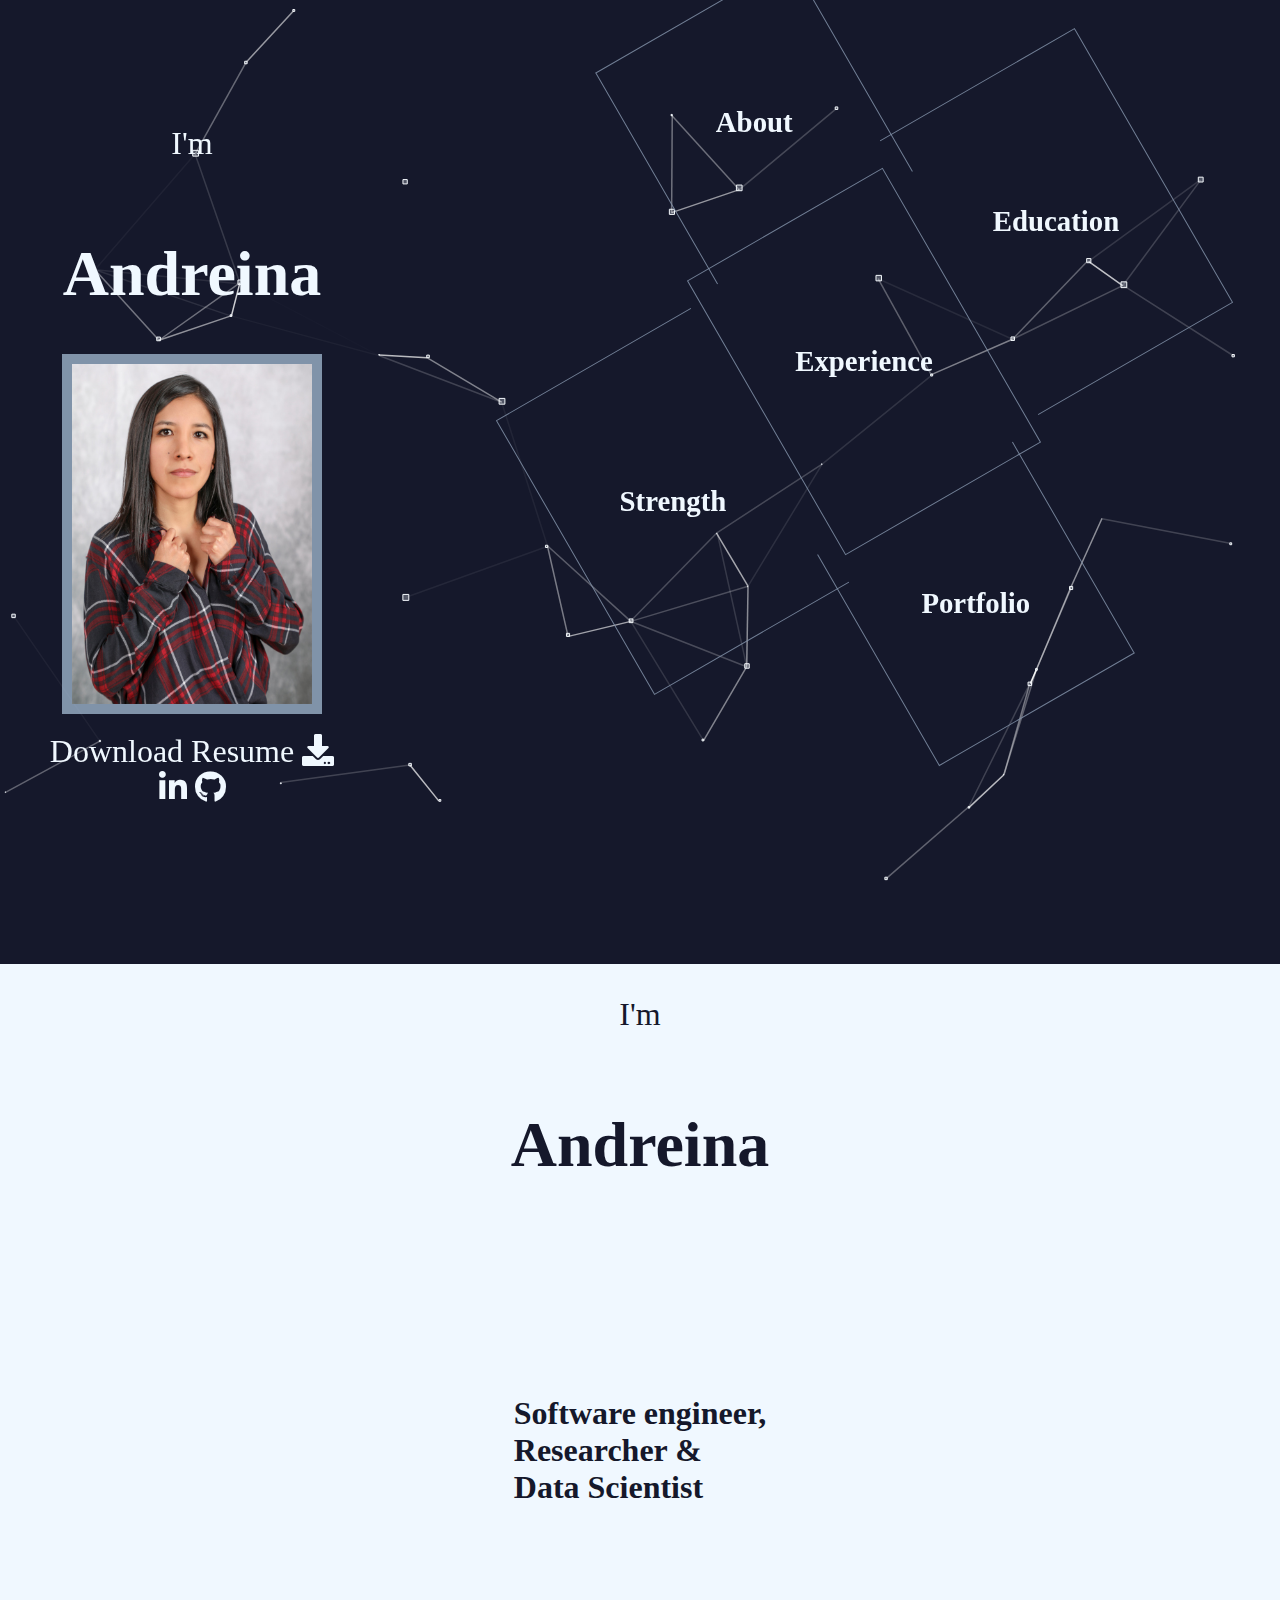
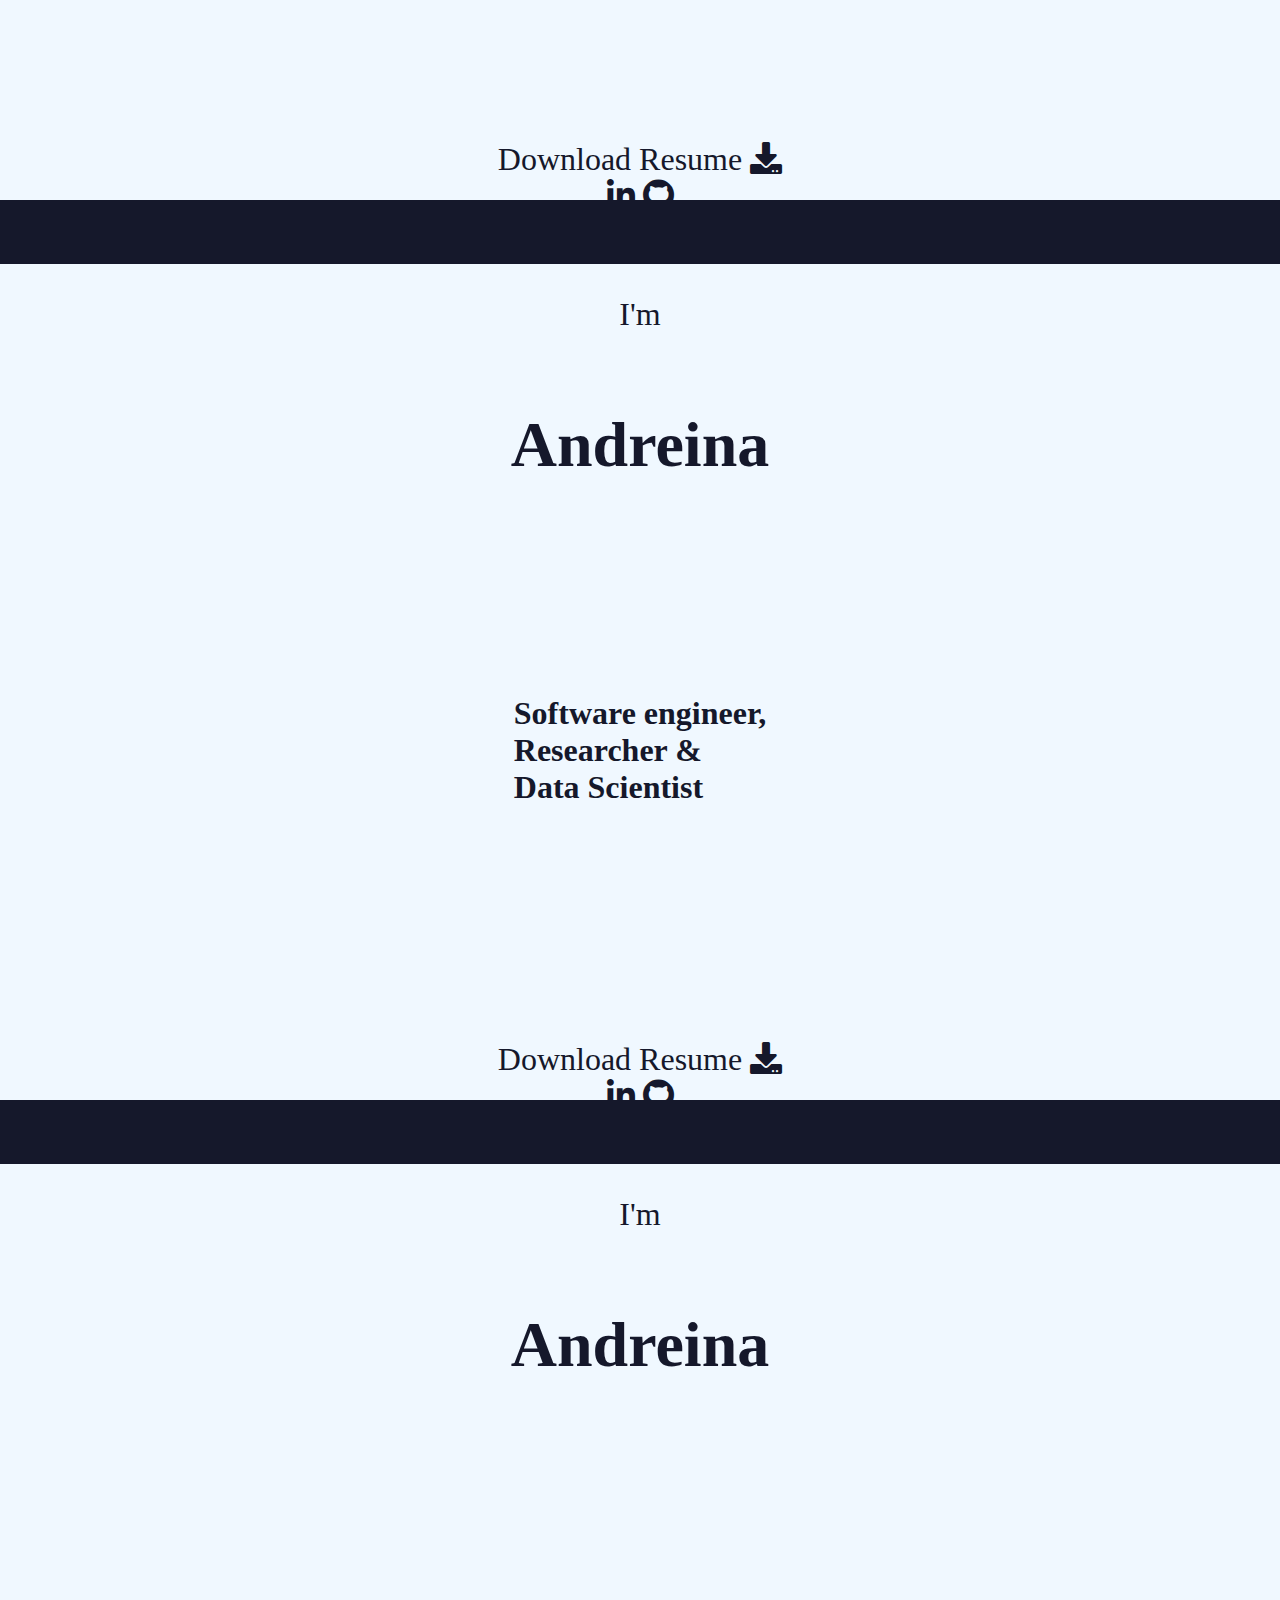
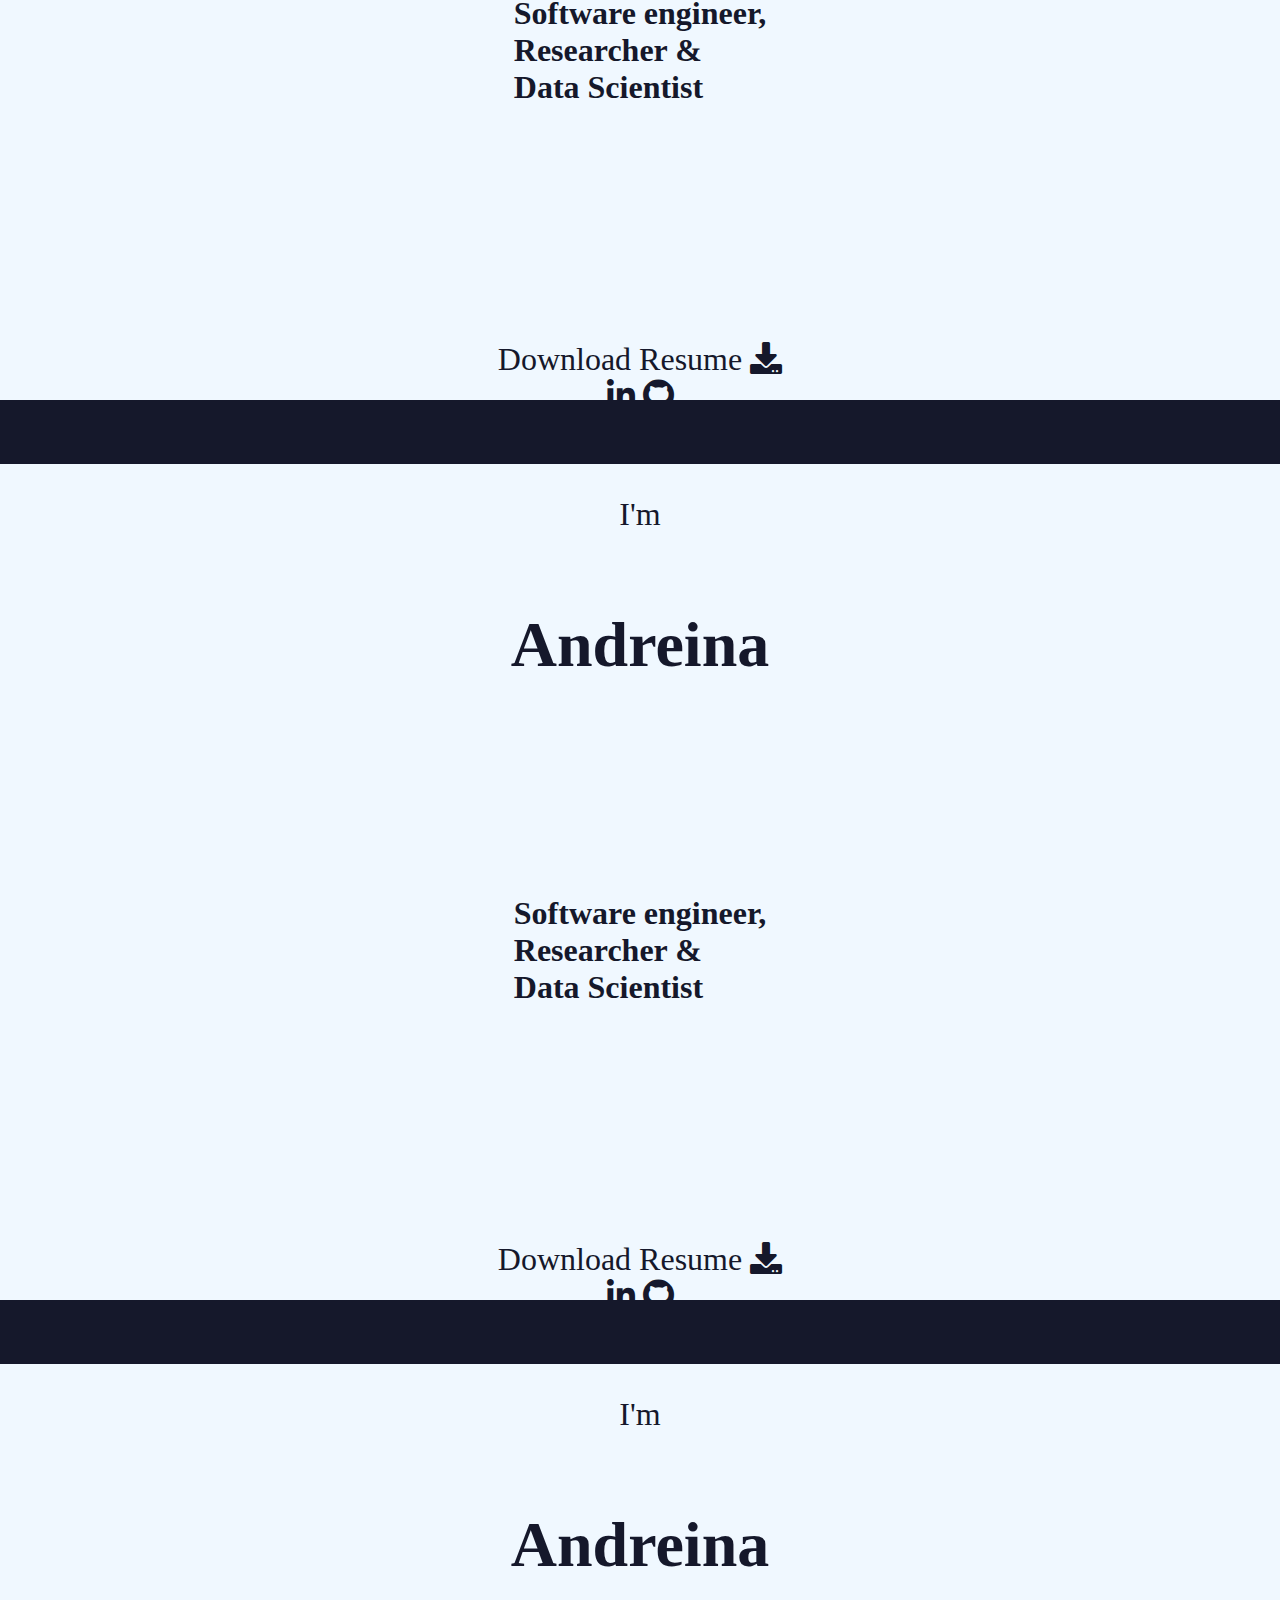
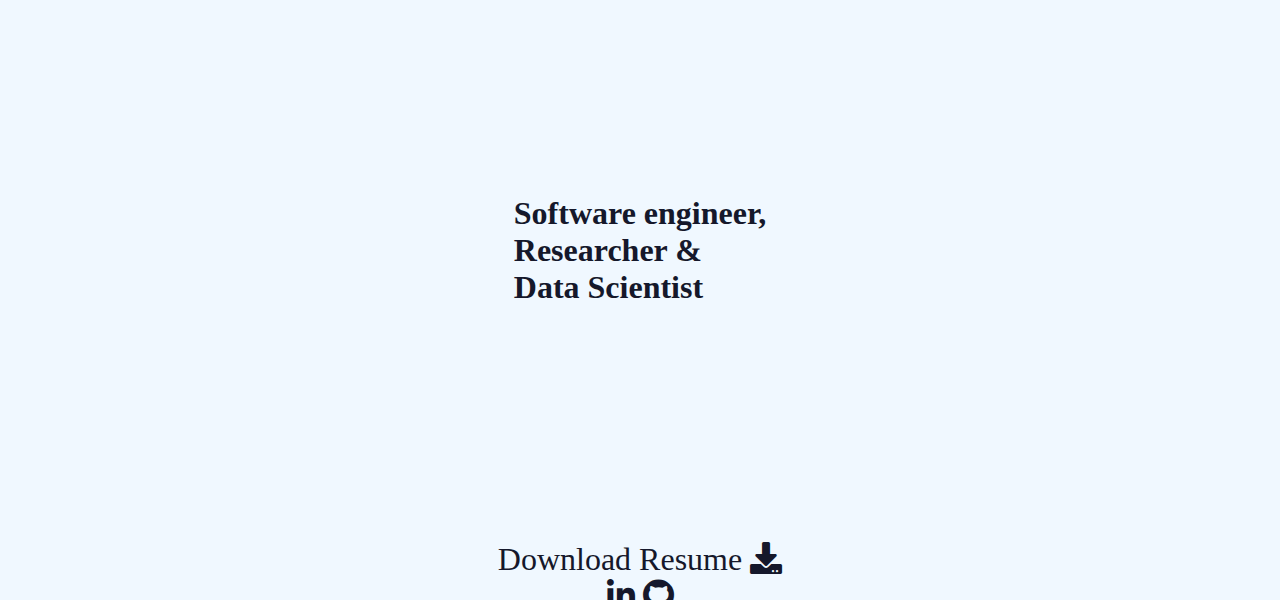
<file: index.html>
<!DOCTYPE html>
<html lang="en">

<head>
    <meta charset="utf-8">
    <meta name="viewport" content="width=device-width, initial-scale=1">
    <!-- Icon -->
    <link rel="icon" href="images/icons/acv2.png">
    <!-- Bootstrap CSS -->
    <!-- <link href="https://cdn.jsdelivr.net/npm/bootstrap@5.1.1/dist/css/bootstrap.min.css" rel="stylesheet"
        integrity="sha384-F3w7mX95PdgyTmZZMECAngseQB83DfGTowi0iMjiWaeVhAn4FJkqJByhZMI3AhiU" crossorigin="anonymous"> -->
    <link href="https://cdn.jsdelivr.net/npm/bootstrap@5.1.3/dist/css/bootstrap.min.css" rel="stylesheet"
        integrity="sha384-1BmE4kWBq78iYhFldvKuhfTAU6auU8tT94WrHftjDbrCEXSU1oBoqyl2QvZ6jIW3" crossorigin="anonymous">
    <!-- Bootstrap icons -->
    <!-- Fontawesome CSS -->
    <link href="fontawesome-free-5.15.4-web/css/all.css" rel="stylesheet">
    <!-- CSS only -->
    <link rel="stylesheet" href="css/style.css">
    <script src="https://ajax.googleapis.com/ajax/libs/jquery/3.6.0/jquery.min.js"></script>
    <script>
        $(function () {
            $(".name-block").load("./personalInformation.html");
        });
    </script>
    <script>
        $(document).ready(function () {
            $(".navbar-nav li a").each(function () {
                if ($(this).hasClass('active')) {
                    if ($(this).text() != 'Home') {
                        $(".navbar:hidden").show();
                    } else {
                        $(".navbar").hide();
                    }
                }
            });
        });
    </script>
    <script>
        $(function () {
            $(".navbar-nav li a").click(function () {
                if ($(this).text() != 'Home') {
                    $(".navbar:hidden").show();
                } else {
                    $(".navbar").hide();
                }
            });
            $(".menu-blocks a").click(function () {
                $(".navbar:hidden").show();
            });
        });
    </script>

    <title>Portfolio</title>
</head>

<body class="container-body" data-bs-spy="scroll" data-bs-target=".navbar" data-bs-offset="0">
    <div id="particles-js"></div>
    <nav class="navbar navbar-expand-lg navbar-expand-md fixed-top navbar-dark bg-dark" style="display: none;">
        <div class="container-fluid">
            <button class="navbar-toggler" type="button" data-bs-toggle="collapse"
                data-bs-target="#navbarTogglerProfile" aria-controls="navbarTogglerProfile" aria-expanded="false"
                aria-label="Toggle navigation">
                <span class="navbar-toggler-icon"></span>
            </button>
            <div class="collapse navbar-collapse" id="navbarTogglerProfile">
                <ul class="navbar-nav me-auto mb-2 mb-lg-0">
                    <li class="nav-item">
                        <a class="nav-link active" id="main-page" aria-current="page" href="#">Home</a>
                    </li>
                    <li class="nav-item">
                        <a class="nav-link" href="#about">About</a>
                    </li>
                    <li class="nav-item">
                        <a class="nav-link" href="#strength">Strength</a>
                    </li>
                    <li class="nav-item">
                        <a class="nav-link" href="#experience">Experience</a>
                    </li>
                    <li class="nav-item">
                        <a class="nav-link" href="#qualifications">Qualifications</a>
                    </li>
                    <li class="nav-item">
                        <a class="nav-link" href="#portfolio">Portfolio</a>
                    </li>
                </ul>
            </div>
        </div>
    </nav>
    <div class="main" id="home">
        <div class="name-block"></div>
        <div class="menu-blocks">
            <div class="about-block">
                <div class="about-block-container">
                    <h2><a href='#about'>About</a></h2>
                </div>
            </div>
            <div class="strength-block">
                <div class="strength-block-container">
                    <h2><a href='#strength'>Strength</a></h2>
                </div>
            </div>
            <div class="experience-block">
                <div class="experience-block-container">
                    <h2><a href='#experience'>Experience</a></h2>
                </div>
            </div>
            <div class="qualifications-block">
                <div class="qualifications-block-container">
                    <h2><a href='#qualifications'>Education</a></h2>
                </div>
            </div>
            <div class="portfolio-block">
                <div class="portfolio-block-container">
                    <h2><a href='#portfolio'>Portfolio</a></h2>
                </div>
            </div>
        </div>
        <!--close menu-blocks-->
    </div>
    <!--close main-->

    <div class="main-content" id="about">
        <div class="row content">
            <div class="col-4">
                <div class="name-block"></div>
            </div>
            <div class="col-8 text-about">
                <div class="container-fluid">
                    <p class="lead">
                        I'm software engineer, researcher and an enthusiast Data Scientist
                    </p>
                    <p>I have more than 5 years of experience working as software developer and research, and as part of
                        the projects in which I worked I could improve my skills in different fields:
                    <ul>
                        <!-- <li>Mobile development</li> -->
                        <li>Software Enginnering</li>
                        <li>Machine Learning</li>
                        <li>Evolutionary Algorithms</li>
                        <li>Software Visualization</li>
                    </ul>
                    </p>
                    <p>But besides of the work, I'm also continuously improving my skills related to Data Science and
                        NLP, areas which I'm passionate about. I find it very interesting and challenging to process
                        different types of texts and transform them into valuable information to use in N applications.
                    </p>
                    <p>In addition, I like to play sports because it is relaxing and healthy, I also like to
                        travel to places where one is more connected to nature or places that have many stories to tell.
                    </p>
                    <img src="images/icons/icon3.gif">
                </div>
            </div>
        </div>
        <!--close row-->
    </div>

    <div class="main-content" id="strength">
        <div class="row content">
            <div class="col-4">
                <div class="name-block"></div>
            </div>
            <div class="col-8">
                <div class="row">
                    <h1>Skills</h1>
                    <div class="skills">
                        <div class="skill">
                            <h4>Language Programming</h4>
                            <div class="row w-100">
                                <div class="col">
                                    <img src="images/icons/python-light.png" alt="00000000" class="logo-language-pr">
                                    <p class="d-inline">Python</p>
                                </div>
                                <div class="col">
                                    <img src="images/icons/pharo-light.png" alt="00000000" class="logo-language-pr">
                                    <p class="d-inline">Pharo</p>
                                </div>
                            </div>
                            <div class="row w-100">
                                <div class="col">
                                    <img src="images/icons/java-light.png" alt="00000000" class="logo-language-pr">
                                    <p class="d-inline">Java</p>
                                </div>
                                <div class="col">
                                    <img src="images/icons/android-light.png" alt="00000000" class="logo-language-pr">
                                    <p class="d-inline">Android</p>
                                </div>
                            </div>
                        </div>
                        <!--close skill-->
                        <div class="skill">
                            <h4>Databases</h4>
                            <div class="row w-100">
                                <div class="col">
                                    <p><b>Relational:</b> MySQL, SQLite</p>
                                </div>
                                <div class="col">
                                    <p><b>Non-relational:</b> MongoDB</p>
                                </div>
                            </div>
                        </div>
                        <!--close skill-->
                        <div class="skill">
                            <h4>Areas</h4>
                            <div class="row w-100">
                                <div class="col">
                                    <p>Software engineering</p>
                                </div>
                                <div class="col">
                                    <p>Machine Learning</p>
                                </div>
                            </div>
                            <div class="row w-100">
                                <div class="col">
                                    <p>Natural Language Processing (NLP)</p>
                                </div>
                                <div class="col">
                                    <p>Evolutive Algorithms: Genetic Algorithm, Genetic Programming</p>
                                </div>
                            </div>
                        </div>
                        <!--close skill-->
                        <div class="skill">
                            <h4>Tools</h4>
                            <div class="row w-100">
                                <div class="col">
                                    <p><strong>Pharo:</strong> Pharo IDE, Roassal</p>
                                </div>
                                <div class="col">
                                    <p><strong>Python:</strong> Numpy, Matplotlib, Pandas, Scikit-Learn, SciPy, Jupyter,
                                        OpenCV, Django
                                    </p>
                                </div>
                            </div>
                            <div class="row w-100">
                                <div class="col">
                                    <p><strong>Operating Systems:</strong> Windows, Linux (Debian, Ubuntu), MacOS</p>
                                </div>
                                <div class="col">
                                    <p><strong>Others:</strong> Octave, Latex</p>
                                </div>
                            </div>
                        </div>
                        <!--close skill-->
                    </div>
                    <!--close skills-->
                </div>
                <!--close row-->
                <div class="row">
                    <h1>Language Skills</h1>
                    <div class="skills">
                        <div class="skill">
                            <div class="row w-100">
                                <div class="col">
                                    <p>Spanish</p>
                                    <div class="progress">
                                        <div class="progress-bar" role="progressbar" style="width: 100%"
                                            aria-valuenow="25" aria-valuemin="0" aria-valuemax="100"></div>
                                    </div>
                                </div>
                                <div class="col">
                                    <p>English</p>
                                    <div class="progress">
                                        <div class="progress-bar" role="progressbar" style="width: 65%"
                                            aria-valuenow="25" aria-valuemin="0" aria-valuemax="100"></div>
                                    </div>
                                </div>
                            </div>
                            <!--close row-->
                        </div>
                        <!--close skill-->
                    </div>
                    <!--close skills-->
                </div>
                <!--close row-->
            </div>
            <!--close col-8-->
        </div>
        <!--close row-->
    </div>
    <!--close main-content-->

    <div class="main-content" id="experience">
        <!--Start timeline: item 1-->
        <div class="row content">
            <div class="col-4">
                <div class="name-block"></div>
            </div>
            <div class="col-8">
                <div class="col-auto text-center flex-column d-sm-flex">
                    <div class="row h-50">
                        <div class="col border-end">&nbsp;</div>
                        <div class="col">&nbsp;</div>
                    </div>
                    <div class="row">
                        <div class="col item-timeline-left">
                            <p><b>ObjectProfile</b></p>
                        </div>
                        <div class="col-2">
                            <h5 class="m-2">
                                <span class="badge rounded-circle">&nbsp;</span>
                            </h5>
                        </div>
                        <div class="col"></div>
                    </div>
                    <!--close row-->
                    <div class="row">
                        <div class="col item-timeline-left">
                            <p><b>2020 - Present</b></p>
                        </div>
                        <div class="col-2">
                            <div class="row h-100">
                                <div class="col border-end">&nbsp;</div>
                                <div class="col">&nbsp;</div>
                            </div>
                        </div>
                        <div class="col"></div>
                    </div>
                    <!--close row-->
                    <div class="row">
                        <div class="col item-timeline">
                            <i class="fas fa-code"></i>
                            <p class="d-inline">Infer type variables from dinamically typed language source code (Pharo)
                                using Machine Learning</p>
                        </div>
                        <div class="col-2">
                            <div class="row h-100">
                                <div class="col border-end">&nbsp;</div>
                                <div class="col">&nbsp;</div>
                            </div>
                        </div>
                        <div class="col"></div>
                    </div>
                    <!--close row-->
                    <div class="row">
                        <div class="col item-timeline">
                            <i class="fas fa-code"></i>
                            <p class="d-inline">Research and development of a tool that suggests assertions to validate
                                the arguments of Pharo methods</p>
                        </div>
                        <div class="col-2">
                            <div class="row h-100">
                                <div class="col border-end">&nbsp;</div>
                                <div class="col">&nbsp;</div>
                            </div>
                        </div>
                        <div class="col"></div>
                    </div>
                    <!--close row-->
                    <div class="row h-50">
                        <div class="col border-end">&nbsp;</div>
                        <div class="col">&nbsp;</div>
                    </div>
                    <div class="row">
                        <div class="col"></div>
                        <div class="col-2">
                            <h5 class="m-2">
                                <span class="badge rounded-circle">&nbsp;</span>
                            </h5>
                        </div>
                        <div class="col item-timeline-right">
                            <p><b>SEMANTICS S.R.L.</b></p>
                        </div>
                    </div>
                    <!--close row-->
                    <div class="row">
                        <div class="col"></div>
                        <div class="col-2">
                            <div class="row h-100">
                                <div class="col border-end">&nbsp;</div>
                                <div class="col">&nbsp;</div>
                            </div>
                        </div>
                        <div class="col item-timeline-right">
                            <p><b>2018 - 2020</b></p>
                        </div>
                    </div>
                    <!--close row-->
                    <div class="row">
                        <div class="col"></div>
                        <div class="col-2">
                            <div class="row h-100">
                                <div class="col border-end">&nbsp;</div>
                                <div class="col">&nbsp;</div>
                            </div>
                        </div>
                        <div class="col item-timeline">
                            <i class="fas fa-code"></i>
                            <p class="d-inline">Maintenance and development of GraphQL API on Pharo</p>
                        </div>
                    </div>
                    <!--close row-->
                    <div class="row">
                        <div class="col"></div>
                        <div class="col-2">
                            <div class="row h-100">
                                <div class="col border-end">&nbsp;</div>
                                <div class="col">&nbsp;</div>
                            </div>
                        </div>
                        <div class="col item-timeline">
                            <i class="fas fa-code"></i>
                            <p class="d-inline">Development of a test generation tool using Genetic Algorithm</p>
                        </div>
                    </div>
                    <!--close row-->
                    <div class="row">
                        <div class="col"></div>
                        <div class="col-2">
                            <div class="row h-100">
                                <div class="col border-end">&nbsp;</div>
                                <div class="col">&nbsp;</div>
                            </div>
                        </div>
                        <div class="col item-timeline">
                            <i class="fas fa-code"></i>
                            <p class="d-inline">Design and development of a visualization tool for evolutionary programs
                            </p>
                        </div>
                    </div>
                    <!--close row-->
                    <div class="row h-50">
                        <div class="col border-end">&nbsp;</div>
                        <div class="col">&nbsp;</div>
                    </div>
                    <div class="row">
                        <div class="col item-timeline-left">
                            <p><b>PIL Andina S.A.</b></p>
                        </div>
                        <div class="col-2">
                            <h5 class="m-2">
                                <span class="badge rounded-circle">&nbsp;</span>
                            </h5>
                        </div>
                        <div class="col"></div>
                    </div>
                    <!--close row-->
                    <div class="row">
                        <div class="col item-timeline-left">
                            <p><b>2017 - 2018</b></p>
                        </div>
                        <div class="col-2">
                            <div class="row h-100">
                                <div class="col border-end">&nbsp;</div>
                                <div class="col">&nbsp;</div>
                            </div>
                        </div>
                        <div class="col"></div>
                    </div>
                    <!--close row-->
                    <div class="row">
                        <div class="col item-timeline">
                            <i class="fas fa-code"></i>
                            <p class="d-inline">Mobile App Developer for the sales and distribution system</p>
                        </div>
                        <div class="col-2">
                            <div class="row h-100">
                                <div class="col border-end">&nbsp;</div>
                                <div class="col">&nbsp;</div>
                            </div>
                        </div>
                        <div class="col"></div>
                    </div>
                    <!--close row-->
                    <div class="row">
                        <div class="col item-timeline">
                            <i class="fas fa-code"></i>
                            <p class="d-inline">Backend developer for the sales and distribution system</p>
                        </div>
                        <div class="col-2">
                            <div class="row h-100">
                                <div class="col border-end">&nbsp;</div>
                                <div class="col">&nbsp;</div>
                            </div>
                        </div>
                        <div class="col"></div>
                    </div>
                    <!--close row-->
                    <div class="row">
                        <div class="col item-timeline">
                            <i class="fas fa-code"></i>
                            <p class="d-inline">Preparation of reports for different areas of the company</p>
                        </div>
                        <div class="col-2">
                            <div class="row h-100">
                                <div class="col border-end">&nbsp;</div>
                                <div class="col">&nbsp;</div>
                            </div>
                        </div>
                        <div class="col"></div>
                    </div>
                    <!--close row-->
                </div>
                <!--close col-auto-->
            </div>
            <!--close col-8-->
        </div>
        <!--close row-->
    </div>
    <!--close main-content-->

    <div class="main-content" id="qualifications">
        <div class="row content">
            <div class="col-4">
                <div class="name-block"></div>
            </div>
            <div class="col-8">
                <div class="col-auto text-center flex-column d-sm-flex item-timeline">
                    <div class="row h-50">
                        <div class="col border-end">&nbsp;</div>
                        <div class="col">&nbsp;</div>
                    </div>
                    <div class="row">
                        <div class="col item-timeline-left">
                            <p><b>2021</b></p>
                        </div>
                        <div class="col-2">
                            <h5 class="m-2">
                                <span class="badge rounded-circle">&nbsp;</span>
                            </h5>
                        </div>
                        <div class="col"></div>
                    </div>
                    <!--close row-->
                    <div class="row">
                        <div class="col item-timeline-left course">
                            <button type="button" class="btn" data-bs-toggle="tooltip" data-bs-placement="bottom"
                                title="Saturdays AI La Paz">
                                <i class="fas fa-info-circle"></i>
                            </button>
                            <p class="d-inline">Machine Learning</p>
                        </div>
                        <div class="col-2">
                            <div class="row h-100">
                                <div class="col border-end">&nbsp;</div>
                                <div class="col">&nbsp;</div>
                            </div>
                        </div>
                        <div class="col"></div>
                    </div>
                    <!--close row-->
                    <div class="row h-50">
                        <div class="col border-end">&nbsp;</div>
                        <div class="col">&nbsp;</div>
                    </div>
                    <div class="row">
                        <div class="col"></div>
                        <div class="col-2">
                            <h5 class="m-2">
                                <span class="badge rounded-circle">&nbsp;</span>
                            </h5>
                        </div>
                        <div class="col item-timeline-right">
                            <p><b>2020</b></p>
                        </div>
                    </div>
                    <!--close row-->
                    <div class="row">
                        <div class="col"></div>
                        <div class="col-2">
                            <div class="row h-100">
                                <div class="col border-end">&nbsp;</div>
                                <div class="col">&nbsp;</div>
                            </div>
                        </div>
                        <div class="col item-timeline-right course">
                            <p class="d-inline">Natural Language Processing (NLP)</p>
                            <button type="button" class="btn" data-bs-toggle="tooltip" data-bs-placement="bottom"
                                title="Coursera">
                                <i class="fas fa-info-circle"></i>
                            </button>
                        </div>
                    </div>
                    <!--close row-->
                    <div class="row h-50">
                        <div class="col border-end">&nbsp;</div>
                        <div class="col">&nbsp;</div>
                    </div>
                    <div class="row">
                        <div class="col item-timeline-left">
                            <p><b>2019</b></p>
                        </div>
                        <div class="col-2">
                            <h5 class="m-2">
                                <span class="badge rounded-circle">&nbsp;</span>
                            </h5>
                        </div>
                        <div class="col"></div>
                    </div>
                    <!--close row-->
                    <div class="row">
                        <div class="col item-timeline-left course">
                            <button type="button" class="btn" data-bs-toggle="tooltip" data-bs-placement="bottom"
                                title="Bolivian Summer School UCB">
                                <i class="fas fa-info-circle"></i>
                            </button>
                            <p class="d-inline">Introduction to Neural Networks, Genetic Algorithms, and NeuroEvolution
                            </p>
                        </div>
                        <div class="col-2">
                            <div class="row h-100">
                                <div class="col border-end">&nbsp;</div>
                                <div class="col">&nbsp;</div>
                            </div>
                        </div>
                        <div class="col"></div>
                    </div>
                    <!--close row-->
                    <div class="row h-50">
                        <div class="col border-end">&nbsp;</div>
                        <div class="col">&nbsp;</div>
                    </div>
                    <div class="row">
                        <div class="col"></div>
                        <div class="col-2">
                            <h5 class="m-2">
                                <span class="badge rounded-circle">&nbsp;</span>
                            </h5>
                        </div>
                        <div class="col item-timeline-right">
                            <p><b>2019</b></p>
                        </div>
                    </div>
                    <!--close row-->
                    <div class="row">
                        <div class="col"></div>
                        <div class="col-2">
                            <div class="row h-100">
                                <div class="col border-end">&nbsp;</div>
                                <div class="col">&nbsp;</div>
                            </div>
                        </div>
                        <div class="col item-timeline-right course">
                            <p class="d-inline">Reinforcement Learning for Video Games</p>
                            <button type="button" class="btn" data-bs-toggle="tooltip" data-bs-placement="bottom"
                                title="Bolivian Summer School UCB">
                                <i class="fas fa-info-circle"></i>
                            </button>
                        </div>
                    </div>
                    <!--close row-->
                    <div class="row h-50">
                        <div class="col border-end">&nbsp;</div>
                        <div class="col">&nbsp;</div>
                    </div>
                    <div class="row">
                        <div class="col item-timeline-left">
                            <p><b>2019</b></p>
                        </div>
                        <div class="col-2">
                            <h5 class="m-2">
                                <span class="badge rounded-circle">&nbsp;</span>
                            </h5>
                        </div>
                        <div class="col"></div>
                    </div>
                    <!--close row-->
                    <div class="row item-timeline-left course">
                        <div class="col">
                            <button type="button" class="btn" data-bs-toggle="tooltip" data-bs-placement="bottom"
                                title="Coursera">
                                <i class="fas fa-info-circle"></i>
                            </button>
                            <p class="d-inline">Deep Learning Specialization</p>
                        </div>
                        <div class="col-2">
                            <div class="row h-100">
                                <div class="col border-end">&nbsp;</div>
                                <div class="col">&nbsp;</div>
                            </div>
                        </div>
                        <div class="col"></div>
                    </div>
                    <!--close row-->
                    <div class="row h-50">
                        <div class="col border-end">&nbsp;</div>
                        <div class="col">&nbsp;</div>
                    </div>
                    <div class="row">
                        <div class="col"></div>
                        <div class="col-2">
                            <h5 class="m-2">
                                <span class="badge rounded-circle">&nbsp;</span>
                            </h5>
                        </div>
                        <div class="col item-timeline-right">
                            <p><b>2016</b></p>
                        </div>
                    </div>
                    <!--close row-->
                    <div class="row">
                        <div class="col"></div>
                        <div class="col-2">
                            <div class="row h-100">
                                <div class="col border-end">&nbsp;</div>
                                <div class="col">&nbsp;</div>
                            </div>
                        </div>
                        <div class="col item-timeline-right course">
                            <p class="d-inline">Object Detection</p>
                            <button type="button" class="btn" data-bs-toggle="tooltip" data-bs-placement="bottom"
                                title="Coursera">
                                <i class="fas fa-info-circle"></i>
                            </button>
                        </div>
                    </div>
                    <!--close row-->
                    <div class="row h-50">
                        <div class="col border-end">&nbsp;</div>
                        <div class="col">&nbsp;</div>
                    </div>
                </div>
                <!--close col-auto-->
            </div>
            <!--close col-8-->
        </div>
        <!--close row-->
    </div>
    <!--close main-content-->

    <div class="main-content" id="portfolio">
        <div class="row content">
            <div class="col-4">
                <div class="name-block"></div>
            </div>
            <div class="col-8">
                <div class="row">
                    <div class="col-md-6 col-sm-12 col-xs-12 portfolio-item">
                        <div class="portfolio-bg">
                            <img src="images/ClasificacionIdiomas.png" alt>
                            <div class="portfolio-info">
                                <h3 class="large-title">Clasificacion de Idiomas Originarios</h3>
                                <p>Project Saturdays AI</p>
                                <div class="links">
                                    <a href="https://cusi-evelyn.medium.com/" target="_blank">
                                        <i class="fas fa-link"></i>
                                    </a>
                                </div>
                            </div>
                        </div>
                    </div>
                    <div class="col-md-6 col-sm-12 col-xs-12 portfolio-item">
                        <div class="portfolio-bg">
                            <img src="images/TestEvoVizPng.png" alt="000000">
                            <div class="portfolio-info">
                                <h3>TestEvoViz</h3>
                                <p>Visualization tool</p>
                                <div class="links">
                                    <a href="https://ieeexplore.ieee.org/document/9240486" target="_blank">
                                        <i class="fas fa-link"></i>
                                    </a>
                                </div>
                            </div>
                        </div>
                    </div>
                </div>
                <div class="row">
                    <div class="col-md-6 col-sm-12 col-xs-12 portfolio-item">
                        <div class="portfolio-bg">
                            <img src="images/FireDetection.png" alt="0000000">
                            <div class="portfolio-info">
                                <h3 class="large-title">Visual automatic fire detection through the Histogram of
                                    Oriented Gradients and
                                    Support Vector Machine</h3>
                                <p>Research project UMSS</p>
                                <div class="links">
                                    <a href="http://www.revistasbolivianas.ciencia.bo/scielo.php?script=sci_abstract&pid=S2306-05222016000100013&lng=en&nrm=iso&tlng=en"
                                        target="_blank">
                                        <i class="fas fa-link"></i>
                                    </a>
                                </div>
                            </div>
                        </div>
                    </div>
                </div>
                <div class="text-center p-4">
                    Copyright &copy; Andreina 2021
                </div>
            </div>
            <!--close col-8-->
            <!-- <footer class="text-center">
                <div class="text-center p-4">
                    Copyright © Andreina 2021
                </div>
            </footer> -->
        </div>
        <!--close row-->
    </div>
    <!--close main-content-->
    <!-- Bootstrap js -->
    <script src="https://cdn.jsdelivr.net/npm/bootstrap@5.1.3/dist/js/bootstrap.bundle.min.js"
        integrity="sha384-ka7Sk0Gln4gmtz2MlQnikT1wXgYsOg+OMhuP+IlRH9sENBO0LRn5q+8nbTov4+1p"
        crossorigin="anonymous"></script>
    <script src="particles.js-master/particles.js"></script>
    <script src="particles.js-master/demo/js/app.js"></script>
</body>

</html>
</file>
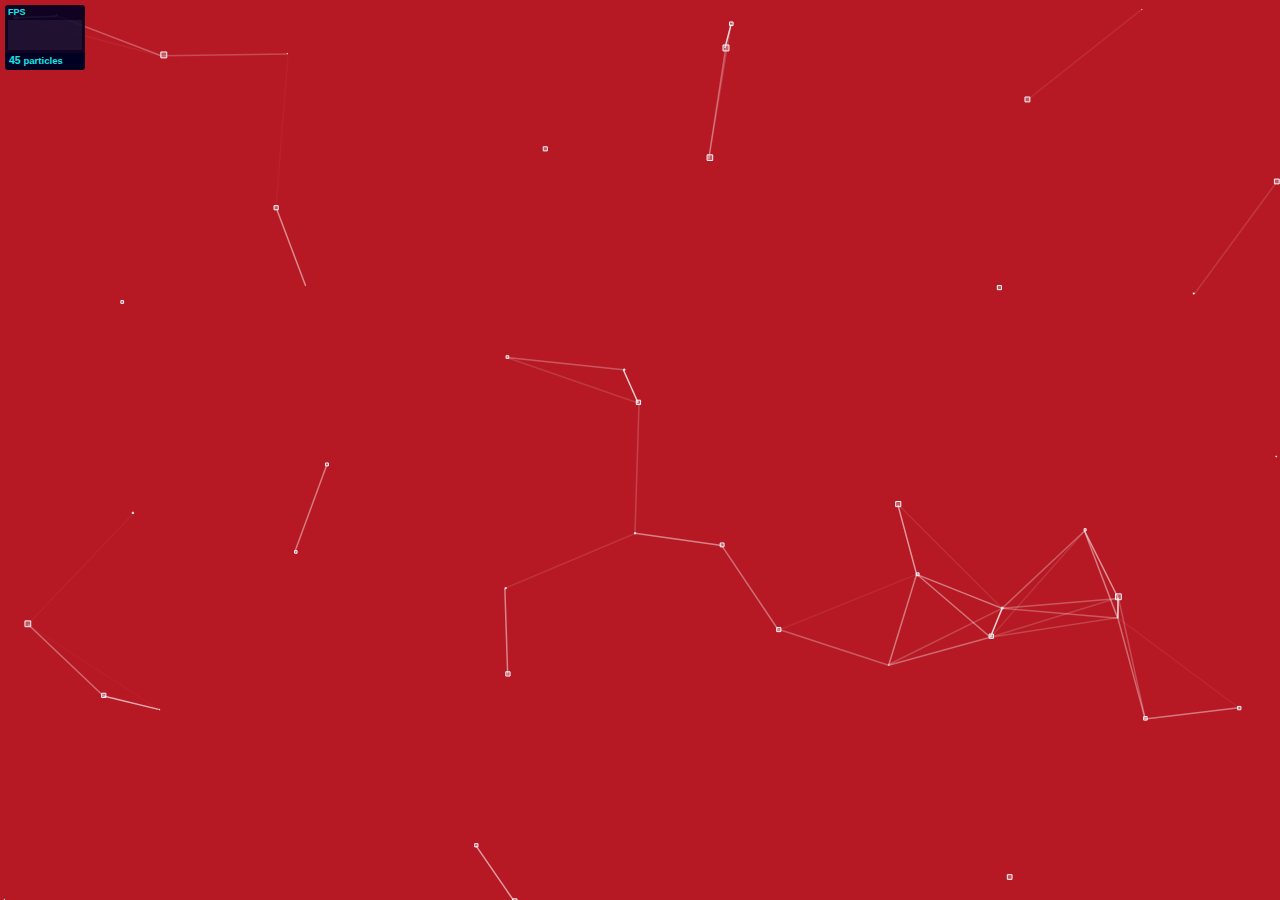
<file: particles.js-master/demo/index.html>
<!DOCTYPE html>
<html lang="en">
<head>
  <meta charset="utf-8">
  <title>particles.js</title>
  <meta name="description" content="particles.js is a lightweight JavaScript library for creating particles.">
  <meta name="author" content="Vincent Garreau" />
  <meta name="viewport" content="width=device-width, initial-scale=1.0, minimum-scale=1.0, maximum-scale=1.0, user-scalable=no">
  <link rel="stylesheet" media="screen" href="css/style.css">
</head>
<body>

<!-- count particles -->
<div class="count-particles">
  <span class="js-count-particles">--</span> particles
</div>

<!-- particles.js container -->
<div id="particles-js"></div>

<!-- scripts -->
<script src="../particles.js"></script>
<script src="js/app.js"></script>

<!-- stats.js -->
<script src="js/lib/stats.js"></script>
<script>
  var count_particles, stats, update;
  stats = new Stats;
  stats.setMode(0);
  stats.domElement.style.position = 'absolute';
  stats.domElement.style.left = '0px';
  stats.domElement.style.top = '0px';
  document.body.appendChild(stats.domElement);
  count_particles = document.querySelector('.js-count-particles');
  update = function() {
    stats.begin();
    stats.end();
    if (window.pJSDom[0].pJS.particles && window.pJSDom[0].pJS.particles.array) {
      count_particles.innerText = window.pJSDom[0].pJS.particles.array.length;
    }
    requestAnimationFrame(update);
  };
  requestAnimationFrame(update);
</script>

</body>
</html>
</file>
<file: css/style.css>
body, html {
  height: 100%;
  padding: 0% !important;
  -webkit-text-size-adjust: 100%;
}

.container-body {
  background: #15182b;
  color: aliceblue;
  margin: 0% !important;
  overflow: hidden;
}

.main {
  height: 100%;
  width: 100%;
  margin: 0% !important;
  display: flex;
  flex-direction: row;
}

.main-content {
  height: 100%;
  width: 100%;
  margin: 0% !important;
  overflow: auto;
}

#particles-js {
  position: absolute;
  width: 100%;
  height: 100%;
}

a {
  color: aliceblue !important;
  text-decoration: none;
}

a:hover {
  color: rgb(216, 229, 247) !important;
}

.btn.btn-primary {
  background: #475b6d;
}

.btn-outline-light {
  border-color: aliceblue;
}

.btn-outline-light:hover {
  background: transparent;
}

.container-fluid {
  height: 100%;
  color: aliceblue !important;
  -moz-box-sizing: border-box;
  -webkit-box-sizing: border-box;
  box-sizing: border-box;
}

button i, a i {
  color: aliceblue;
}

.main-content button i, .main-content a i {
  color: #15182b;
}

.col-8 {
  padding: 5%;
}

.content {
  height: 100%;
  padding-top: 5%;
}

/* Home */

.main .name-block h4 {
  display: none;
}

.menu-blocks {
  position: relative;
  width: 70%;
  height: 100%;
}

.menu-blocks a {
  font-size: larger;
}

/* nav */

.navbar {
  background: #15182b !important;
  /* background: rgb(132 148 170 / 32%) !important; */
  /* margin-top: 2%; */
  margin-right: 2%;
  height: 8%;
}

.nav-link {
  font-size: large;
}

.navbar-collapse {
  background: #15182b;
}

.nav-link.active {
  background: transparent !important;
  color: aliceblue !important;
  font-weight: bolder;
}

.row nav {
  border-bottom: 1px solid aliceblue;
}

/* .navbar-toggler-icon{
  background: aliceblue;
} */

/* 
    Name block
*/

.resume {
  font-size: xx-large;
  vertical-align: middle;
  display: flex;
  flex-direction: column;
  justify-content: center;
  align-items: center;
  width: 100%;
  padding: 0%;
}

.resume img {
  border: 10px solid #aec8dfb3;
}

.name-block {
  position: relative;
  width: 30%;
  height: 100%;
  display: flex;
  align-items: center;
  transition: all 0.5s;
  z-index: 1;
}

.col-4 .name-block {
  background: aliceblue;
  color: #15182b;
}

.main-content .name-block .btn-outline-light {
  border-color: #15182b;
}

.main-content .name-block {
  width: 100%;
}

.resume a {
  color: aliceblue !important;
  margin-top: 5%;
}

.main-content .resume a {
  color: #15182b !important;
}

.main-content .name-block img {
  display: none;
}

.main-content .name-block h4 {
  visibility: visible;
  padding: 10%;
}

.social {
  text-align: center;
}

/* 
    About
*/

.text-about .container-fluid {
  display: flex;
  flex-direction: column;
  justify-content: center;
}

.text-about img {
  width: 10%;
  align-self: center;
  padding-top: 2%;
}

/* About block */

.about-block {
  position: absolute;
  width: 25%;
  height: 27%;
  border: 1px solid rgba(132, 148, 170, 0.829);
  border-bottom: none;
  display: table;
  transition: all 0.5s;
  z-index: 99;
}

.about-block-container {
  display: table-cell;
  vertical-align: middle;
  -ms-transform: rotate(30deg);
  -webkit-transform: rotate(30deg);
  transform: rotate(30deg);
}

/* Strength */

.skill {
  width: 100%;
  display: flex;
  flex-direction: column;
  align-items: center;
  padding: 1% 5% 1% 5%;
}

.skill h4 {
  padding: 1% 0% 1% 0%;
}

.logo-language-pr {
  width: 26px;
  height: 26px;
}

.progress {
  background-color: rgba(240, 248, 255, 0.5);
}

.progress-bar {
  background-color: #49b0d6;
}

/* Strength block */

.strength-block {
  position: absolute;
  width: 25%;
  height: 35%;
  border: 1px solid rgba(132, 148, 170, 0.829);
  border-right: none;
  display: table;
  transition: all 0.5s;
  z-index: 99;
}

.strength-block-container {
  display: table-cell;
  vertical-align: middle;
  -ms-transform: rotate(30deg);
  -webkit-transform: rotate(30deg);
  transform: rotate(30deg);
}

/* Experience */

.rounded-circle {
  background: #49b0d6;
  box-shadow: rgba(179, 225, 245, 0.6) 0px 2px 4px, rgba(179, 225, 245, 0.6) 0px 4px 8px, rgba(179, 225, 245, 0.6) 0px 8px 16px;
}

.border-end {
  border-right: 2px solid #49b0d6 !important;
}

.list-group-item {
  background-color: transparent !important;
  color: aliceblue;
}

/* Timeline */

.item-timeline {
  text-align: start;
  text-align: justify;
}

.item-timeline-left {
  text-align: end;
}

.item-timeline-right {
  text-align: start;
}

.item-timeline p, .item-timeline-right p, .item-timeline-left p {
  margin: 0%;
}

.m-2 {
  margin: 0% !important;
}

/* Experience block */

.experience-block {
  position: absolute;
  width: 25%;
  height: 35%;
  border: 1px solid rgba(132, 148, 170, 0.829);
  display: table;
  transition: all 0.5s;
  z-index: 99;
}

.experience-block-container {
  display: table-cell;
  vertical-align: middle;
  /* padding: 5% 0 0 25%; */
  -ms-transform: rotate(30deg);
  -webkit-transform: rotate(30deg);
  transform: rotate(30deg);
}

/* Qualifications */

.course button i {
  color: aliceblue;
}

/* Qualifications block */

.qualifications-block {
  position: absolute;
  width: 25%;
  height: 35%;
  border: 1px solid rgba(132, 148, 170, 0.829);
  border-left: none;
  display: table;
  transition: all 0.5s;
  z-index: 99;
}

.qualifications-block-container {
  display: table-cell;
  vertical-align: middle;
  -ms-transform: rotate(30deg);
  -webkit-transform: rotate(30deg);
  transform: rotate(30deg);
}

/* Portfolio */

#portfolio .row {
  position: relative;
}

.portfolio-bg img {
  width: 100%;
  border: 8px solid #5f7391;
}

.portfolio-item {
  margin-bottom: 2%;
}

.portfolio-bg {
  transition: 0.3s;
  position: relative;
  overflow: hidden;
  z-index: 1;
  background: rgba(69, 80, 91, 0.8);
}

.portfolio-bg:hover .portfolio-info {
  opacity: 1;
}

.portfolio-bg .portfolio-info {
  opacity: 0;
  position: absolute;
  top: 0;
  left: 0;
  right: 0;
  bottom: 0;
  text-align: center;
  z-index: 3;
  transition: all ease-in-out 0.3s;
  display: flex;
  flex-direction: column;
  justify-content: center;
  align-items: center;
}

.portfolio-bg .links a {
  color: #45505b;
  margin: 0 2px;
  font-size: 28px;
  display: inline-block;
  transition: 0.3s;
}

.portfolio-bg .links {
  text-align: center;
  z-index: 4;
}

.portfolio-bg::before {
  content: "";
  background: rgba(255, 255, 255, 0.7);
  position: absolute;
  transition: all ease-in-out 0.3s;
  z-index: 2;
  opacity: 0;
}

.portfolio-bg .portfolio-info::before {
  display: block;
  content: "";
  width: 20%;
  height: 20%;
  position: absolute;
  top: 10%;
  left: 10%;
  transition: all 0.5s ease 0s;
  z-index: 9994;
}

.portfolio-bg:hover::before {
  top: 0;
  left: 0;
  right: 0;
  bottom: 0;
  opacity: 1;
}

.portfolio-bg:hover .portfolio-info::before {
  top: 5%;
  left: 5%;
}

.portfolio-bg .portfolio-info::after {
  display: block;
  content: "";
  width: 20%;
  height: 20%;
  position: absolute;
  bottom: 5%;
  right: 5%;
  transition: all 0.5s ease 0s;
  z-index: 9994;
}

.portfolio-info h3, .portfolio-info p {
  color: #15182b;
}

.portfolio-info h3 {
  padding-top: 5%;
}

.portfolio-info p {
  margin: 0%
}

/* Portfolio block */

.portfolio-block {
  position: absolute;
  width: 25%;
  height: 27%;
  border: 1px solid rgba(132, 148, 170, 0.829);
  border-top: none;
  display: table;
  transition: all 0.5s;
  z-index: 99;
}

.portfolio-block-container {
  display: table-cell;
  vertical-align: middle;
  -ms-transform: rotate(30deg);
  -webkit-transform: rotate(30deg);
  transform: rotate(30deg);
}

.about-block:hover, .strength-block:hover, .experience-block:hover, .qualifications-block:hover, .portfolio-block:hover {
  border: 10px solid rgba(240, 248, 255, 0.2);
}

.about-block, .strength-block, .experience-block, .qualifications-block, .portfolio-block {
  text-align: center;
}

/* 
    Responsive
*/

@media (min-width: 1920px) {
  .about-block {
    -ms-transform: rotate(-30deg);
    -webkit-transform: rotate(-30deg);
    transform: rotate(-30deg);
    /* left: 384px;
    top: 0px; */
    left: 28.7%;
    top: 0%;
  }
  .strength-block {
    -ms-transform: rotate(-30deg);
    -webkit-transform: rotate(-30deg);
    transform: rotate(-30deg);
    /* left: 260px;
    top: 411px; */
    left: 19.6%;
    top: 38.1%;
  }
  .experience-block {
    -ms-transform: rotate(-30deg);
    -webkit-transform: rotate(-30deg);
    transform: rotate(-30deg);
    /* left: 551px;
    top: 244px; */
    left: 41%;
    top: 22.5%;
  }
  .qualifications-block {
    -ms-transform: rotate(-30deg);
    -webkit-transform: rotate(-30deg);
    transform: rotate(-30deg);
    /* left: 844px;
    top: 76px; */
    left: 62.5%;
    top: 7%;
  }
  .portfolio-block {
    -ms-transform: rotate(-30deg);
    -webkit-transform: rotate(-30deg);
    transform: rotate(-30deg);
    /* left: 719px;
    top: 576px; */
    left: 53.5%;
    top: 53.5%;
  }
}

@media (min-width: 1280px) and (max-width: 1919px) {
  .about-block {
    -ms-transform: rotate(-30deg);
    -webkit-transform: rotate(-30deg);
    transform: rotate(-30deg);
    /* left: 254px;
    top: 0px; */
    left: 28.7%;
    top: 0%;
  }
  .strength-block {
    -ms-transform: rotate(-30deg);
    -webkit-transform: rotate(-30deg);
    transform: rotate(-30deg);
    /* left: 176px;
    top: 330px; */
    left: 19.6%;
    top: 38.1%;
  }
  .experience-block {
    -ms-transform: rotate(-30deg);
    -webkit-transform: rotate(-30deg);
    transform: rotate(-30deg);
    /* left: 393px;
    top: 205px; */
    left: 41%;
    top: 22.5%;
  }
  .qualifications-block {
    -ms-transform: rotate(-30deg);
    -webkit-transform: rotate(-30deg);
    transform: rotate(-30deg);
    /* left: 612px;
    top: 79px; */
    left: 62.5%;
    top: 7%;
  }
  .portfolio-block {
    -ms-transform: rotate(-30deg);
    -webkit-transform: rotate(-30deg);
    transform: rotate(-30deg);
    /* left: 532px;
    top: 482px; */
    left: 53.5%;
    top: 53.5%;
  }
}

@media (min-width: 1025px) and (max-width: 1280px) {
  .about-block {
    -ms-transform: rotate(-30deg);
    -webkit-transform: rotate(-30deg);
    transform: rotate(-30deg);
    /* left: 229px; */
    /* top: 0px; */
    left: 28.7%;
    top: 0%;
  }
  .strength-block {
    -ms-transform: rotate(-30deg);
    -webkit-transform: rotate(-30deg);
    transform: rotate(-30deg);
    /* left: 163px; */
    /* top: 262px; */
    left: 19.6%;
    top: 38.1%;
  }
  .experience-block {
    -ms-transform: rotate(-30deg);
    -webkit-transform: rotate(-30deg);
    transform: rotate(-30deg);
    /* left: 341px; */
    /* top: 162px; */
    left: 41%;
    top: 22.5%;
  }
  .qualifications-block {
    -ms-transform: rotate(-30deg);
    -webkit-transform: rotate(-30deg);
    transform: rotate(-30deg);
    /* left: 517px; */
    /* top: 61px; */
    left: 62.5%;
    top: 7%;
  }
  .portfolio-block {
    -ms-transform: rotate(-30deg);
    -webkit-transform: rotate(-30deg);
    transform: rotate(-30deg);
    /* left: 453px; */
    /* top: 383px; */
    left: 53.5%;
    top: 53.5%;
  }
}

@media (min-width: 981px) and (max-width: 1024px) {
  .about-block {
    -ms-transform: rotate(-30deg);
    -webkit-transform: rotate(-30deg);
    transform: rotate(-30deg);
    /* left: 450px;
    top: 0px; */
    left: 28.7%;
    top: 0%;
  }
  .strength-block {
    -ms-transform: rotate(-30deg);
    -webkit-transform: rotate(-30deg);
    transform: rotate(-30deg);
    /* left: 181px;
    top: 255px; */
    left: 19.6%;
    top: 38.1%;
  }
  .experience-block {
    -ms-transform: rotate(-30deg);
    -webkit-transform: rotate(-30deg);
    transform: rotate(-30deg);
    /* left: 598px;
    top: 255px; */
    left: 41%;
    top: 22.5%;
  }
  .qualifications-block {
    -ms-transform: rotate(-30deg);
    -webkit-transform: rotate(-30deg);
    transform: rotate(-30deg);
    /* left: 814px;
    top: 130px; */
    left: 62.5%;
    top: 7%;
  }
  .portfolio-block {
    -ms-transform: rotate(-30deg);
    -webkit-transform: rotate(-30deg);
    transform: rotate(-30deg);
    /* left: 745px;
    top: 508px; */
    left: 53.5%;
    top: 53.5%;
  }
}

@media (max-width: 1024px) {
  .about-block {
    -ms-transform: rotate(-30deg);
    -webkit-transform: rotate(-30deg);
    transform: rotate(-30deg);
    /* left: 204.8px;
    top: 0px; */
    left: 28.7%;
    top: 0%;
  }
  .strength-block {
    -ms-transform: rotate(-30deg);
    -webkit-transform: rotate(-30deg);
    transform: rotate(-30deg);
    /* left: 169px;
    top: 263px; */
    left: 19.6%;
    top: 38.1%;
  }
  .experience-block {
    -ms-transform: rotate(-30deg);
    -webkit-transform: rotate(-30deg);
    transform: rotate(-30deg);
    /* left: 323px;
    top: 175px; */
    left: 41%;
    top: 22.5%;
  }
  .qualifications-block {
    -ms-transform: rotate(-30deg);
    -webkit-transform: rotate(-30deg);
    transform: rotate(-30deg);
    /* left: 479px;
    top: 86px; */
    left: 62.5%;
    top: 7%;
  }
  .portfolio-block {
    -ms-transform: rotate(-30deg);
    -webkit-transform: rotate(-30deg);
    transform: rotate(-30deg);
    /* left: 441px;
    top: 412px; */
    left: 53.5%;
    top: 53.5%;
  }
}

@media (min-width: 768px) and (max-width: 980px) {
  .about-block {
    -ms-transform: rotate(-30deg);
    -webkit-transform: rotate(-30deg);
    transform: rotate(-30deg);
    /* left: 196px;
    top: 0px; */
    left: 28.7%;
    top: 0%;
  }
  .strength-block {
    -ms-transform: rotate(-30deg);
    -webkit-transform: rotate(-30deg);
    transform: rotate(-30deg);
    /* left: 165px;
    top: 259px; */
    left: 19.6%;
    top: 38.1%;
  }
  .experience-block {
    -ms-transform: rotate(-30deg);
    -webkit-transform: rotate(-30deg);
    transform: rotate(-30deg);
    /* left: 314px;
    top: 174px; */
    left: 41%;
    top: 22.5%;
  }
  .qualifications-block {
    -ms-transform: rotate(-30deg);
    -webkit-transform: rotate(-30deg);
    transform: rotate(-30deg);
    /* left: 463px;
    top: 88px; */
    left: 62.5%;
    top: 7%;
  }
  .portfolio-block {
    -ms-transform: rotate(-30deg);
    -webkit-transform: rotate(-30deg);
    transform: rotate(-30deg);
    /* left: 432px;
    top: 410px; */
    left: 53.5%;
    top: 53.5%;
  }
  .portfolio-info .large-title {
    font-size: 5vw;
  }

  .content {
    padding-top: 13%;
  }
}

@media (max-width: 800px) {
  .main {
    flex-direction: column;
  }
  .name-block, .about-block, .strength-block, .experience-block, .qualifications-block, .portfolio-block {
    position: relative;
    -ms-transform: rotate(0);
    -webkit-transform: rotate(0);
    transform: rotate(0);
    width: 100%;
    height: auto;
    border: none;
    /* border-bottom: 1px solid rgba(240, 248, 255, 0.5); */
    display: table;
    left: 0;
    top: 0;
  }
  .about-block, .strength-block, .experience-block, .qualifications-block, .portfolio-block {
    border-bottom: 1px solid rgba(240, 248, 255, 0.5);
  }
  .about-block {
    border-top: 1px solid rgba(240, 248, 255, 0.5);
  }
  .about-block-container, .strength-block-container, .experience-block-container, .qualifications-block-container, .portfolio-block-container {
    -ms-transform: rotate(0);
    -webkit-transform: rotate(0);
    transform: rotate(0);
    padding: 0%;
  }
  .name-block {
    padding: 10% 3% 5% 3%;
  }
  .name-block .resume img {
    display: none;
  }
  .resume:nth-of-type(3) {
    display: none;
  }
  .menu-blocks {
    position: relative;
    /* top: 10%; */
    width: 100%;
    padding: 0% 2% 0% 2%;
    /* top: 40%; */
  }
  #about .name-block, #strength .name-block, #experience .name-block, #qualifications .name-block, #portfolio .name-block {
    display: none;
  }
  #about .col-4:nth-child(1), #strength .col-4:nth-child(1), #experience .col-4:nth-child(1), #qualifications .col-4:nth-child(1), #portfolio .col-4:nth-child(1) {
    display: none;
  }
  #about .col-8, #strength .col-8, #experience .col-8, #qualifications .col-8, #portfolio .col-8 {
    width: 100%;
  }
  .portfolio-info .large-title {
    font-size: 5vw;
  }
  .content {
    /* height: calc(100% - 44px); */
    padding-top: 13%;
  }
}
</file>
<file: particles.js-master/demo/css/style.css>
/* =============================================================================
   HTML5 CSS Reset Minified - Eric Meyer
   ========================================================================== */

html,body,div,span,object,iframe,h1,h2,h3,h4,h5,h6,p,blockquote,pre,abbr,address,cite,code,del,dfn,em,img,ins,kbd,q,samp,small,strong,sub,sup,var,b,i,dl,dt,dd,ol,ul,li,fieldset,form,label,legend,table,caption,tbody,tfoot,thead,tr,th,td,article,aside,canvas,details,figcaption,figure,footer,header,hgroup,menu,nav,section,summary,time,mark,audio,video{margin:0;padding:0;border:0;outline:0;font-size:100%;vertical-align:baseline;background:transparent}
body{line-height:1}
article,aside,details,figcaption,figure,footer,header,hgroup,menu,nav,section{display:block}
nav ul{list-style:none}
blockquote,q{quotes:none}
blockquote:before,blockquote:after,q:before,q:after{content:none}
a{margin:0;padding:0;font-size:100%;vertical-align:baseline;background:transparent;text-decoration:none}
mark{background-color:#ff9;color:#000;font-style:italic;font-weight:bold}
del{text-decoration:line-through}
abbr[title],dfn[title]{border-bottom:1px dotted;cursor:help}
table{border-collapse:collapse;border-spacing:0}
hr{display:block;height:1px;border:0;border-top:1px solid #ccc;margin:1em 0;padding:0}
input,select{vertical-align:middle}
li{list-style:none}


/* =============================================================================
   My CSS
   ========================================================================== */

/* ---- base ---- */

html,body{ 
	width:100%;
	height:100%;
	background:#111;
}

html{
  -webkit-tap-highlight-color: rgba(0, 0, 0, 0);
}

body{
  font:normal 75% Arial, Helvetica, sans-serif;
}

canvas{
  display:block;
  vertical-align:bottom;
}


/* ---- stats.js ---- */

.count-particles{
  background: #000022;
  position: absolute;
  top: 48px;
  left: 0;
  width: 80px;
  color: #13E8E9;
  font-size: .8em;
  text-align: left;
  text-indent: 4px;
  line-height: 14px;
  padding-bottom: 2px;
  font-family: Helvetica, Arial, sans-serif;
  font-weight: bold;
}

.js-count-particles{
  font-size: 1.1em;
}

#stats,
.count-particles{
  -webkit-user-select: none;
  margin-top: 5px;
  margin-left: 5px;
}

#stats{
  border-radius: 3px 3px 0 0;
  overflow: hidden;
}

.count-particles{
  border-radius: 0 0 3px 3px;
}


/* ---- particles.js container ---- */

#particles-js{
  width: 100%;
  height: 100%;
  background-color: #b61924;
  background-image: url('');
  background-size: cover;
  background-position: 50% 50%;
  background-repeat: no-repeat;
}
</file>
